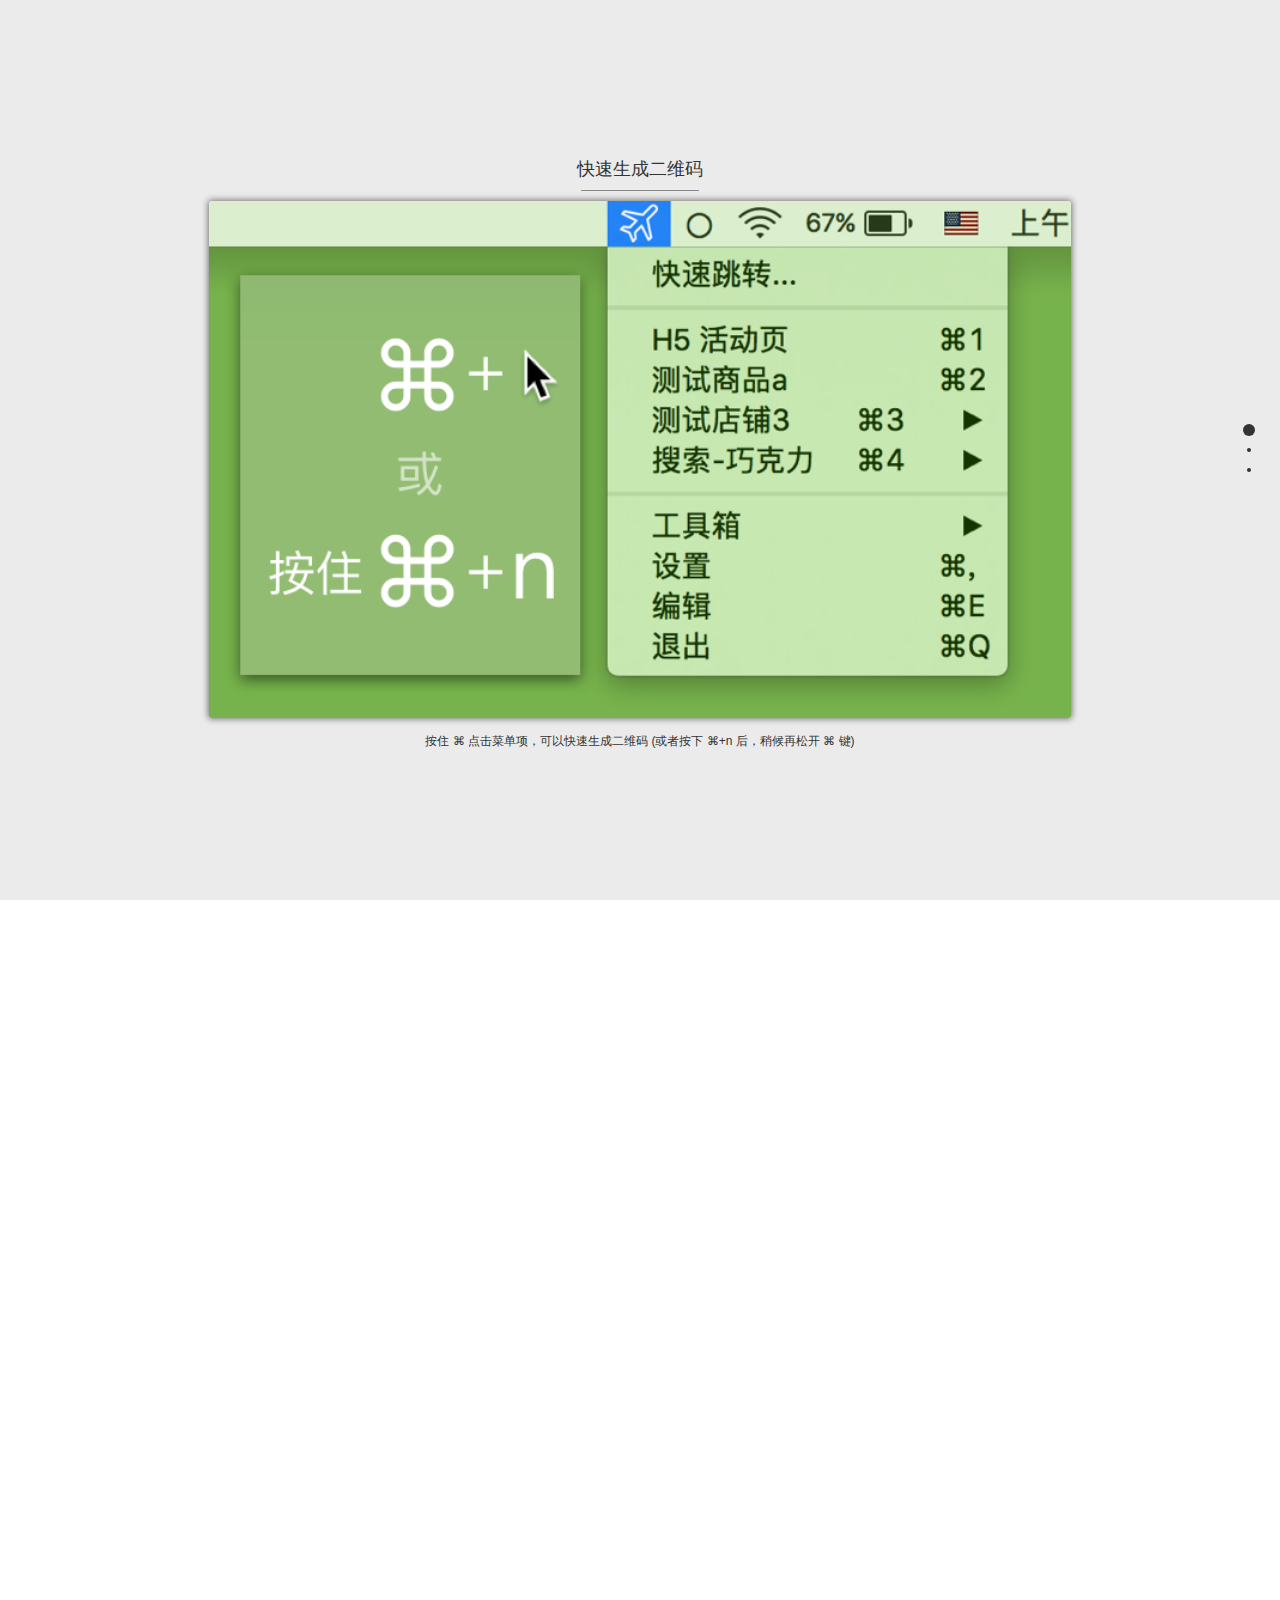
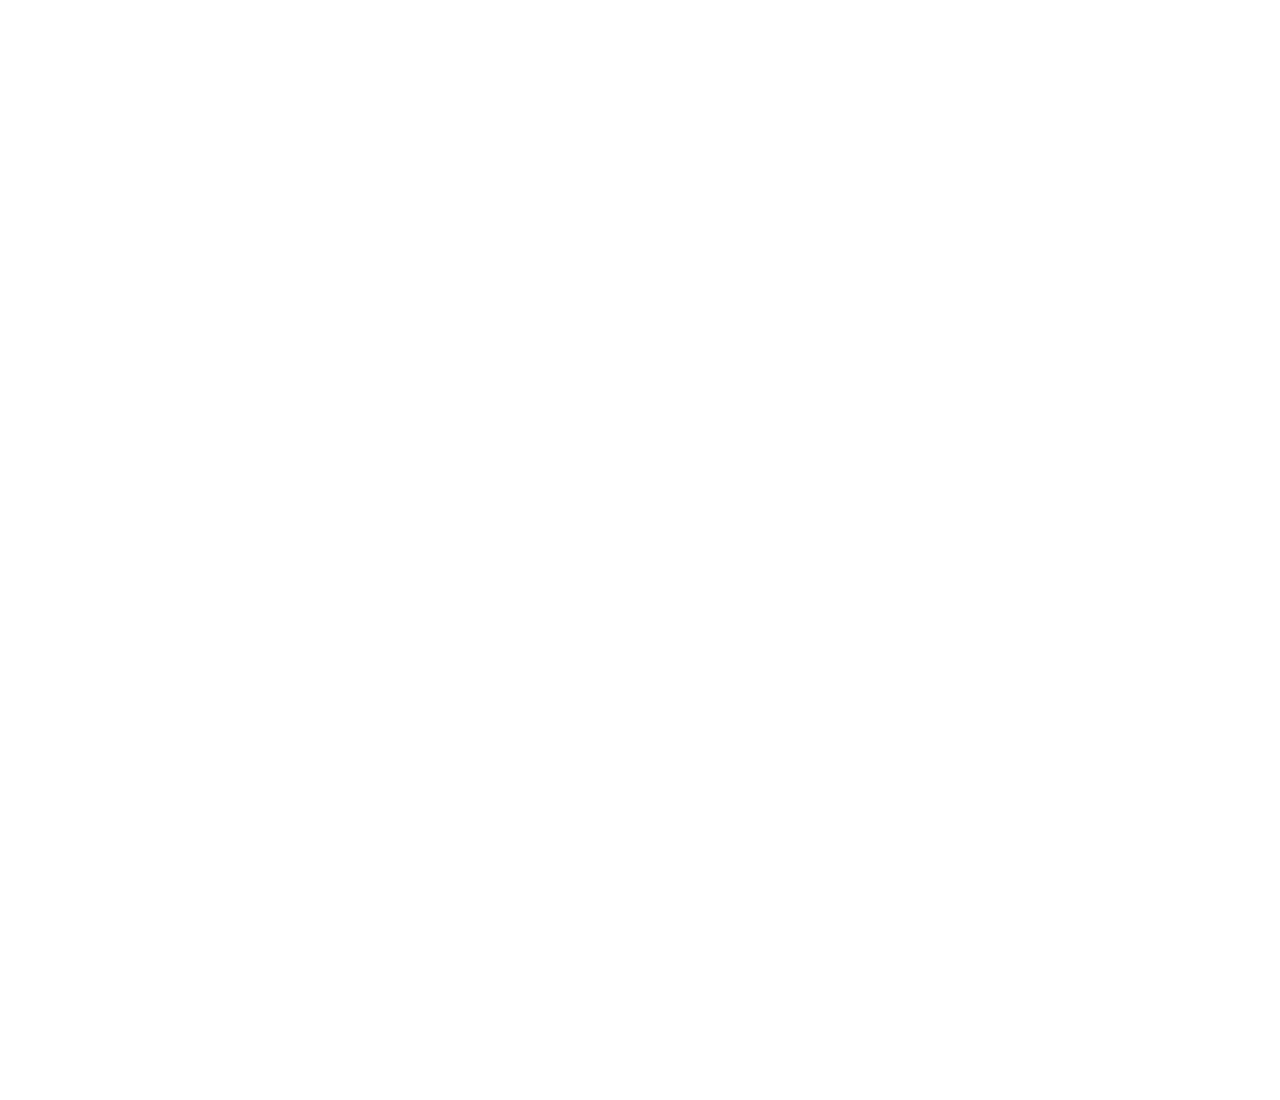
<file: iScheme/Resource/Tips/index.html>
<!DOCTYPE html>
<html xmlns="http://www.w3.org/1999/xhtml">
<head>
	<meta charset="utf-8">
	<meta name="viewport" content="width=device-width initial-scale=1" />
	<meta http-equiv="X-UA-Compatible" content="IE=edge">

	<title>Tips</title>
	<meta name="description" content=""> 
	<script src="js/jquery.min.js"></script>
	<script src="js/jquery.fullPage.js"></script>
	<link rel="stylesheet" href="css/jquery.fullPage.css">
	<link rel="stylesheet" href="css/bootstrap.min.css">
	<link rel="stylesheet" href="css/bootstrap-theme.min.css">
	<link rel="stylesheet" href="css/style.css">

	<script type="text/javascript">
	    $(document).ready(function() {
	        $('#fullPage').fullpage({
	            sectionsColor: ['#ebebeb', '#ebebeb', '#ebebeb'],
	            navigation: true,
	            navigationPosition: 'right',
	        });
	    });
	</script>
</head>
<body>
	<div id="fullPage">
	    <div class="section">
		    <div class="tip-container">
		    	<div class="tip-section">
		    		<div>
		    			<h4>快速生成二维码</h4>
		    			<hr class="title-bottom-hr"/>
	    			</div>
		    	</div>
                <div class="row tip-section col-sm interactive-row">
                    <img src="images/quick-qr-ch@2x.png" class="img-responsive tips-image" width="75%" />
                    <div class="tip-desc">按住 ⌘ 点击菜单项，可以快速生成二维码 (或者按下 ⌘+n 后，稍候再松开 ⌘ 键)</div>
                </div>
		    </div>
	    </div>
	    <div class="section">
	        <div class="tip-container">
		    	<div class="tip-section">
		    		<div>
		    			<h4>置顶</h4>
		    			<hr class="title-bottom-hr"/>
		    		</div>
		    	</div>
                <div class="row tip-section col-sm interactive-row">
                    <img src="images/stick-ch@2x.png" class="img-responsive tips-image" width="88%" />
                    <div class="tip-desc">将正在调试页面的 scheme 置顶，然后使用全局快捷键直接跳转，快了又快!</div>
                </div>
		    </div>
	    </div>
	    <div class="section">
	        <div class="tip-container">
		    	<div class="tip-section">
		    		<div>
		    			<h4>编辑二维码内容</h4>
		    			<hr class="title-bottom-hr"/>
		    		</div>
		    	</div>
                <div class="row tip-section col-sm interactive-row">
                    <img src="images/edit-qr-ch@2x.png" class="img-responsive tips-image" width="80%" />
                    <div class="tip-desc">扫描屏幕二维码后，按住 ⌘ 点击跳转，会在「快速打开」窗口显示二维码内容，方便你编辑后再进行复制、跳转</div>
                </div>
		    </div>
	    </div>
	</div>
</body>
</html>
</file>
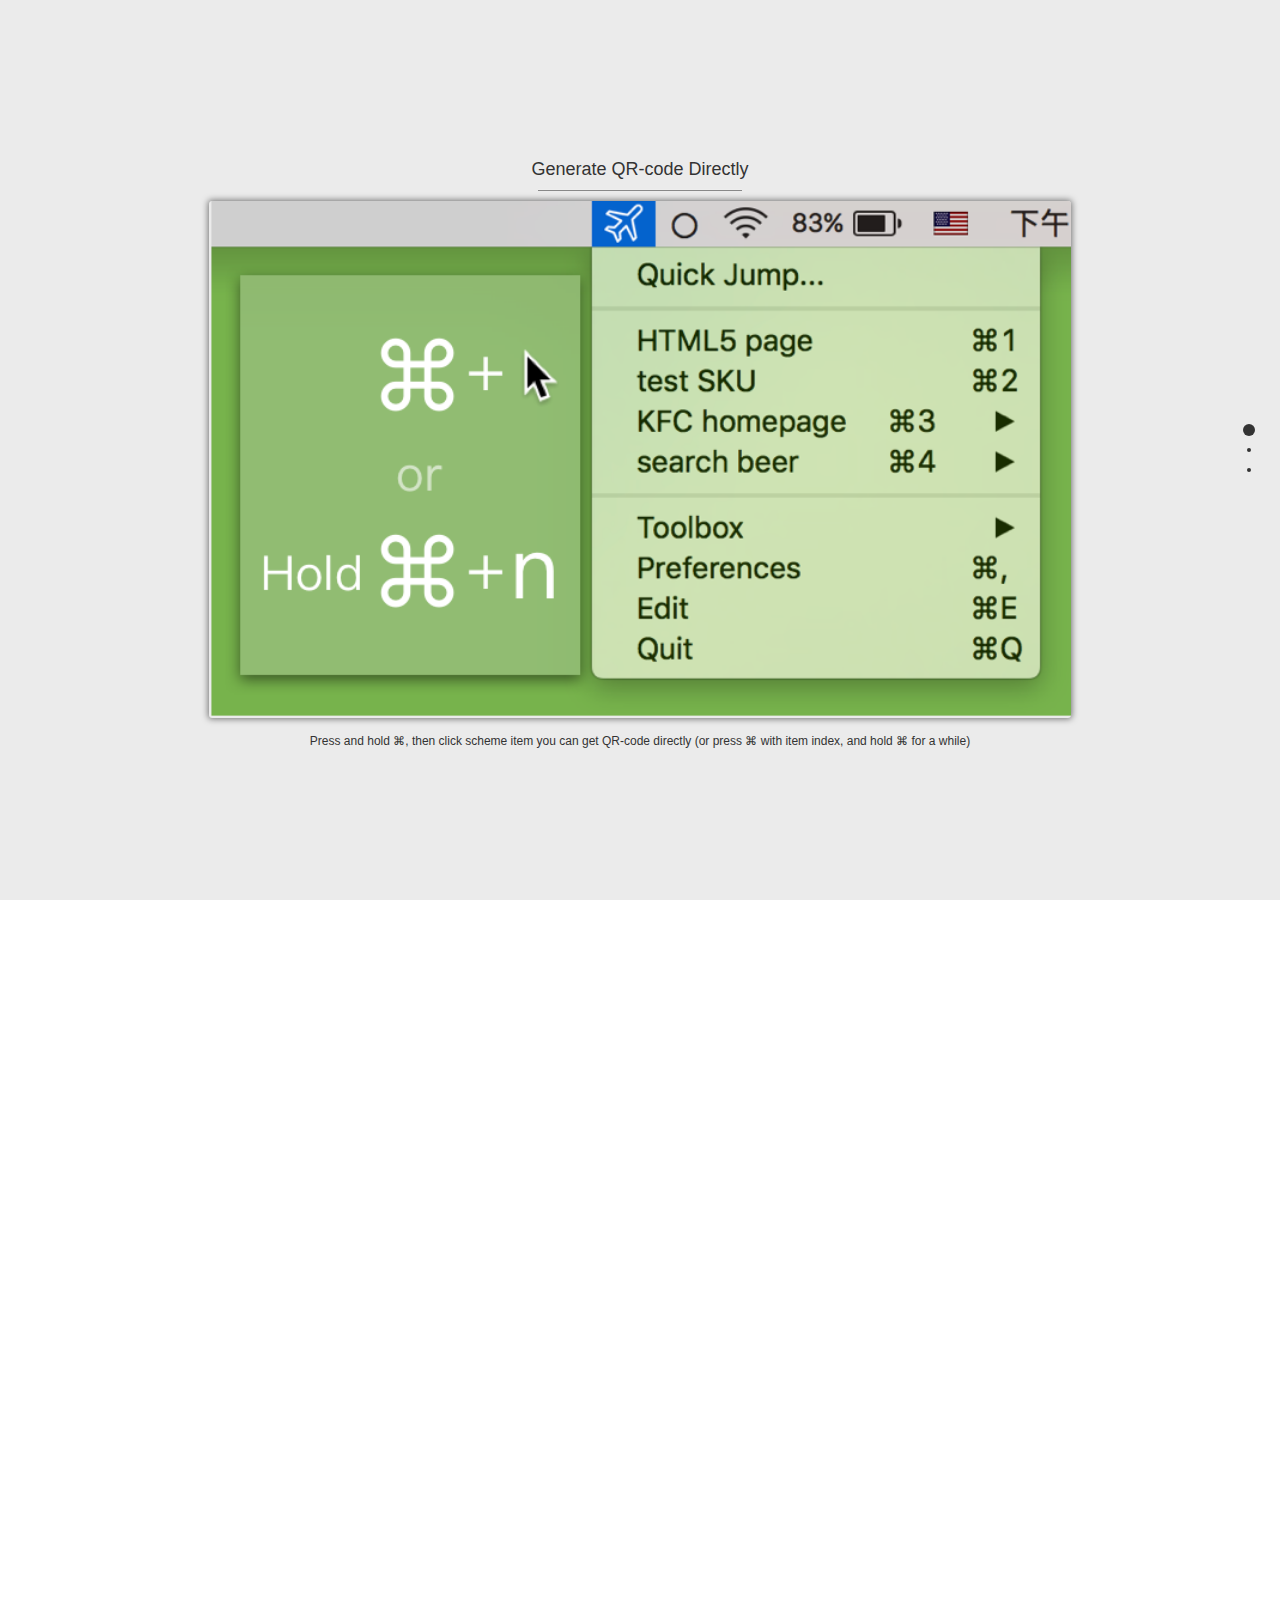
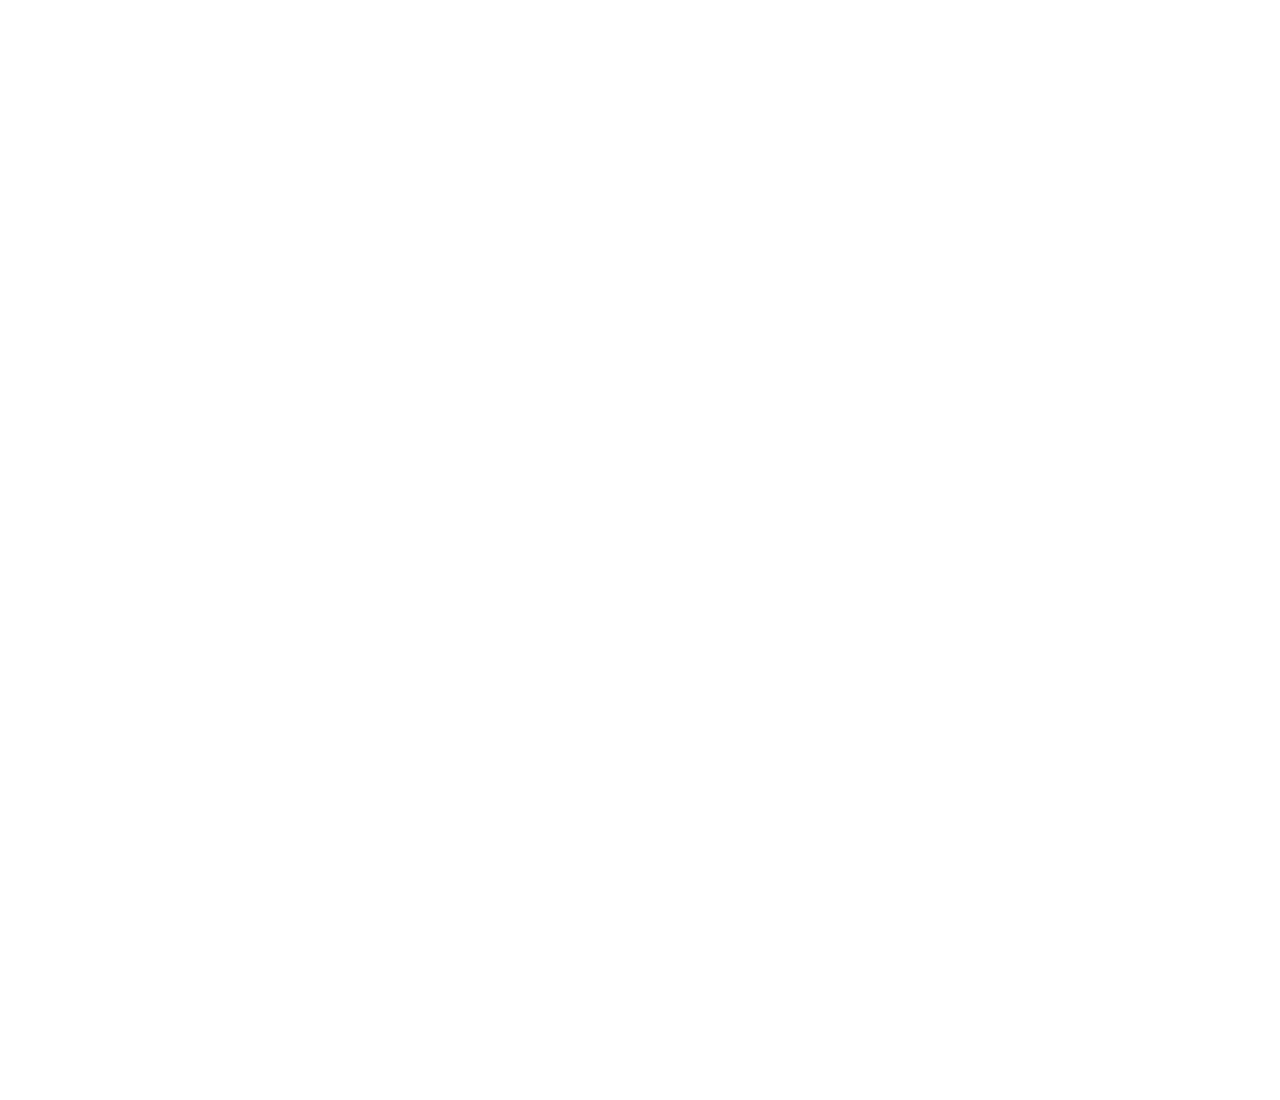
<file: iScheme/Resource/Tips/index_en.html>
<!DOCTYPE html>
<html xmlns="http://www.w3.org/1999/xhtml">
<head>
	<meta charset="utf-8">
	<meta name="viewport" content="width=device-width initial-scale=1" />
	<meta http-equiv="X-UA-Compatible" content="IE=edge">

	<title>Tips</title>
	<meta name="description" content=""> 
	<script src="js/jquery.min.js"></script>
	<script src="js/jquery.fullPage.js"></script>
	<link rel="stylesheet" href="css/jquery.fullPage.css">
	<link rel="stylesheet" href="css/bootstrap.min.css">
	<link rel="stylesheet" href="css/bootstrap-theme.min.css">
	<link rel="stylesheet" href="css/style.css">

	<script type="text/javascript">
	    $(document).ready(function() {
	        $('#fullPage').fullpage({
	            sectionsColor: ['#ebebeb', '#ebebeb', '#ebebeb'],
	            navigation: true,
	            navigationPosition: 'right',
	        });
	    });
	</script>
</head>
<body>
	<div id="fullPage">
	    <div class="section">
		    <div class="tip-container">
		    	<div class="tip-section">
		    		<div>
		    			<h4>Generate QR-code Directly</h4>
		    			<hr class="title-bottom-hr"/>
	    			</div>
		    	</div>
                <div class="row tip-section col-sm interactive-row">
                    <img src="images/quick-qr-en@2x.png" class="img-responsive tips-image" width="75%" />
                    <div class="tip-desc">Press and hold ⌘, then click scheme item you can get QR-code directly (or press ⌘ with item index, and hold ⌘ for a while)</div>
                </div>
		    </div>
	    </div>
	    <div class="section">
	        <div class="tip-container">
		    	<div class="tip-section">
		    		<div>
		    			<h4>Stick</h4>
		    			<hr class="title-bottom-hr"/>
		    		</div>
		    	</div>
                <div class="row tip-section col-sm interactive-row">
                    <img src="images/stick-en@2x.png" class="img-responsive tips-image" width="88%" />
                    <div class="tip-desc">Stick scheme of the page you are working on, then use hotkey to jump, faster than fast!</div>
                </div>
		    </div>
	    </div>
	    <div class="section">
	        <div class="tip-container">
		    	<div class="tip-section">
		    		<div>
		    			<h4>Edit QR-code Content</h4>
		    			<hr class="title-bottom-hr"/>
		    		</div>
		    	</div>
                <div class="row tip-section col-sm interactive-row">
                    <img src="images/edit-qr-en@2x.png" class="img-responsive tips-image" width="80%" />
                    <div class="tip-desc">After scan QR-code on screen, you can press ⌘ and click Jump to show QR-code content in「Quick Jump...」for editing before jump or copy</div>
                </div>
		    </div>
	    </div>
	</div>
</body>
</html>
</file>
<file: iScheme/Resource/Tips/css/style.css>
*{
    moz-user-select: -moz-none;
    -moz-user-select: none;
    -o-user-select:none;
    -khtml-user-select:none;
    -webkit-user-select:none;
    -ms-user-select:none;
    user-select:none;
}

body {
    -webkit-font-smoothing: antialiased;
    -moz-font-smoothing: antialiased;
    font-smoothing: antialiased
}

.tip-container {
    padding: 0px 80px 0px 80px;
    overflow-x: hidden;
    overflow-y: scroll;
}

.tip-section {
    display: flex;
    flex-direction: column;
    align-items: center;
    text-align: justify;
}

.title-bottom-hr {
    width: 94%;
    height: 0.5px;
    margin: 0 auto;
    margin-bottom: 10px;
    background-color: #888;
}

.tip-desc {
    margin-top: 15px;
    font-size: 12px;
}

.tips-image {
    border-radius: 3px;
    box-shadow: 0px 0px 6px 1px rgba(0, 0, 0, 0.5);
}
</file>
